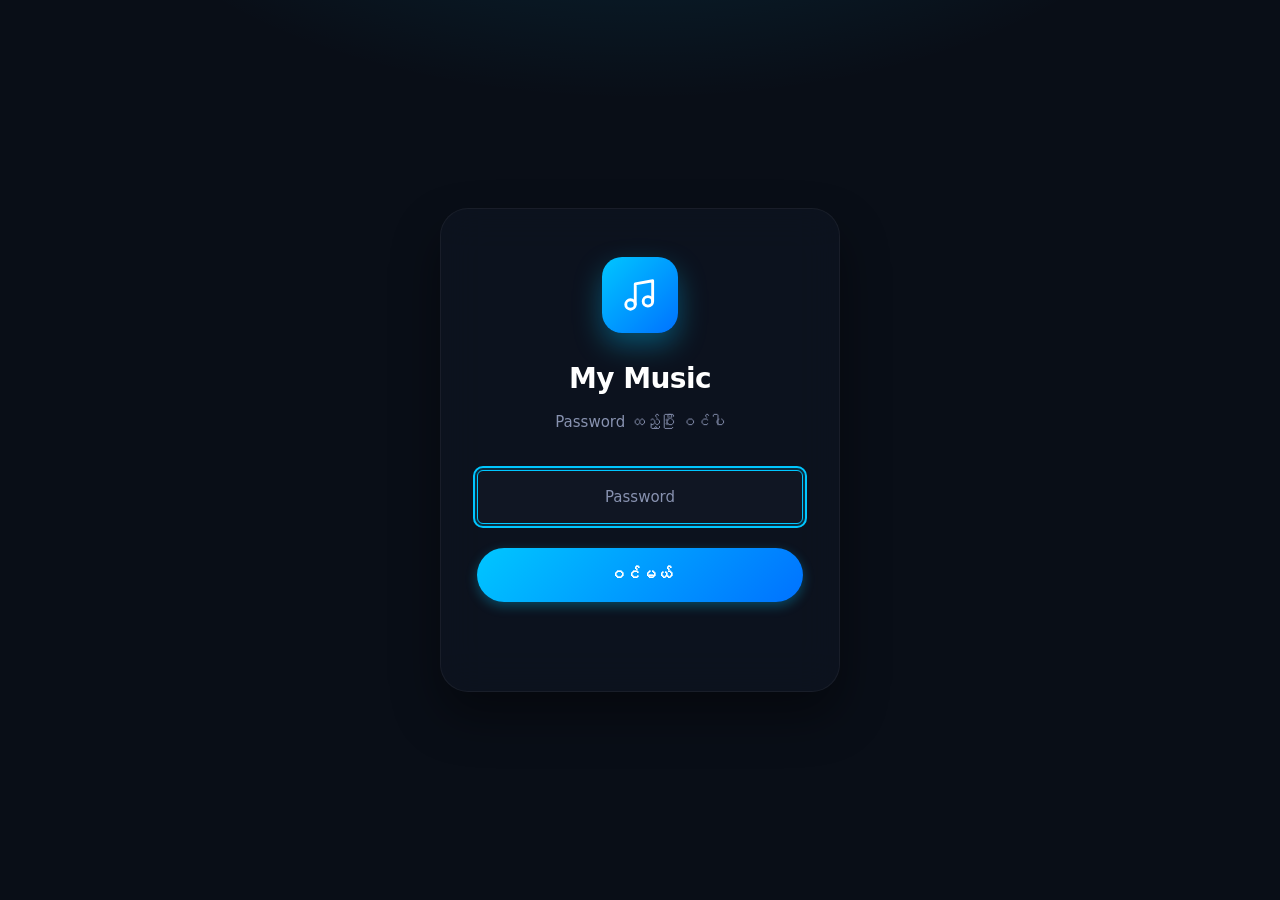
<file: login.html>
<!DOCTYPE html>
<html lang="my">
<head>
  <meta charset="UTF-8">
  <meta name="viewport" content="width=device-width, initial-scale=1, viewport-fit=cover">
  <title>My Music · ဝင်ရန်</title>
  <meta name="theme-color" content="#0d0f1a">
  <link rel="manifest" href="manifest.json">
  <link rel="icon" href="assets/icons/icon.svg" type="image/svg+xml">
  <link rel="stylesheet" href="css/base.css">
  <link rel="stylesheet" href="css/login.css">
</head>
<body>
  <main class="login">
    <div class="mark" aria-hidden="true">
      <svg viewBox="0 0 24 24" fill="none" stroke="currentColor" stroke-width="1.8" stroke-linecap="round" stroke-linejoin="round"><path d="M9 18V5l11-2v13"/><circle cx="6" cy="18" r="3"/><circle cx="17" cy="16" r="3"/></svg>
    </div>
    <h1>My Music</h1>
    <p class="muted">Password ထည့်ပြီး ဝင်ပါ</p>
    <form id="f">
      <input id="pw" type="password" placeholder="Password" autocomplete="current-password" autofocus required>
      <button class="solid" type="submit">ဝင်မယ်</button>
    </form>
    <p id="err" role="alert"></p>
  </main>
  <script src="js/login.js"></script>
</body>
</html>
</file>
<file: css/base.css>
/* =====================================================
   MuzikLink Style - Base (Tokens, Typography, Buttons, Globals)
   ===================================================== */

/* ===== Tokens ===== */
:root {
  /* MuzikLink ရဲ့ အပြာရင့် နောက်ခံ အရောင်များ */
  --bg: #090e17;
  --surface: #101623;
  --surface-2: #1a2235;
  --line: rgba(255, 255, 255, .08);
  
  --text: #ffffff;
  --muted: #8892b0;
  
  /* MuzikLink ရဲ့ Cyan / Light Blue Accent */
  --accent: #00c6ff;
  --accent-2: #0072ff;
  --accent-ink: #ffffff;
  
  --hue: 200; /* ပုံမှန် အပြာရောင်ဘက် သွားထားသည် */

  --r-sm: 8px;
  --r-md: 14px;
  --r-lg: 20px;

  --font: "Inter", system-ui, -apple-system, "Segoe UI", "Noto Sans Myanmar", "Myanmar Text", "Padauk", sans-serif;
  --safe-top: env(safe-area-inset-top, 0px);
  --safe-bottom: env(safe-area-inset-bottom, 0px);
}

* { box-sizing: border-box; margin: 0; padding: 0; -webkit-tap-highlight-color: transparent; }

html, body { height: 100%; }

body {
  font-family: var(--font);
  background: var(--bg);
  color: var(--text);
  line-height: 1.6;
  font-size: 15px;
  overflow: hidden;
  -webkit-font-smoothing: antialiased;
}

button, input { font: inherit; color: inherit; }
button { background: none; border: 0; cursor: pointer; }
[hidden] { display: none !important; }

:focus-visible { outline: 2px solid var(--accent); outline-offset: 2px; border-radius: 6px; }

.muted { color: var(--muted); }
.small { font-size: 12px; }

svg.i { width: 22px; height: 22px; fill: none; stroke: currentColor; stroke-width: 1.8; stroke-linecap: round; stroke-linejoin: round; flex: none; }
svg.i.fill { fill: currentColor; stroke: none; }

/* ===== Buttons ===== */
.icon-btn {
  display: inline-grid; place-items: center;
  width: 40px; height: 40px; border-radius: 50%;
  color: var(--muted);
  transition: all .2s;
}
.icon-btn:hover { color: var(--text); background: var(--surface-2); }
.icon-btn:active { transform: scale(.92); }
.icon-btn.active { color: var(--accent); }
.icon-btn.lg svg.i { width: 28px; height: 28px; }

.play-btn {
  display: inline-grid; place-items: center;
  width: 44px; height: 44px; border-radius: 50%;
  background: var(--accent); color: #fff;
  box-shadow: 0 4px 14px rgba(0, 198, 255, 0.4); /* Play Button အလင်းရောင်လေး */
  transition: transform .2s, box-shadow .2s;
}
.play-btn:hover { transform: scale(1.08); box-shadow: 0 6px 20px rgba(0, 198, 255, 0.6); }
.play-btn:active { transform: scale(.94); }
.play-btn.xl { width: 68px; height: 68px; }
.play-btn.xl svg.i { width: 30px; height: 30px; }

.ghost {
  display: inline-flex; align-items: center; gap: 10px;
  padding: 10px 14px; border-radius: var(--r-sm);
  color: var(--muted); font-size: 14px; font-weight: 500;
  transition: all .2s;
}
.ghost:hover { color: var(--text); background: var(--surface-2); }
.ghost.wide { width: 100%; justify-content: center; margin-top: 8px; }

.solid {
  background: linear-gradient(135deg, var(--accent), var(--accent-2));
  color: #fff;
  padding: 12px 24px; border-radius: 999px; font-weight: 600; font-size: 14px;
  box-shadow: 0 4px 12px rgba(0, 198, 255, 0.3);
  transition: all .2s;
}
.solid:hover { box-shadow: 0 6px 18px rgba(0, 198, 255, 0.5); transform: translateY(-2px); }
.solid:active { transform: scale(.96) translateY(0); }

/* ===== Cover (gradient placeholder + optional image) ===== */
.cover {
  position: relative; overflow: hidden; display: grid; place-items: center;
  aspect-ratio: 1; border-radius: var(--r-md);
  background: linear-gradient(135deg, hsl(var(--hue) 55% 30%), hsl(calc(var(--hue) + 40) 60% 15%));
  color: rgba(255, 255, 255, .8); font-weight: 700;
}
.cover > span { font-size: 1.6em; }
.cover > img { position: absolute; inset: 0; width: 100%; height: 100%; object-fit: cover; }
.cover.round { border-radius: 50%; }

/* ===== Toast ===== */
.toast {
  position: fixed; left: 50%; bottom: calc(150px + var(--safe-bottom));
  transform: translate(-50%, 20px); opacity: 0; pointer-events: none;
  background: rgba(26, 34, 53, 0.95); backdrop-filter: blur(8px);
  border: 1px solid var(--line); box-shadow: 0 10px 30px rgba(0,0,0,0.5);
  padding: 12px 22px; border-radius: 999px; font-size: 14px; z-index: 60;
  transition: opacity .3s, transform .3s;
}
.toast.show { opacity: 1; transform: translate(-50%, 0); }

/* ===== Bottom sheet ===== */
.sheet-wrap { position: fixed; inset: 0; z-index: 50; display: flex; align-items: flex-end; justify-content: center; }
.sheet-bg { position: absolute; inset: 0; background: rgba(9, 14, 23, .7); backdrop-filter: blur(4px); }
.sheet {
  position: relative; width: min(480px, 100%); max-height: 85dvh; overflow: auto;
  background: var(--surface); border-radius: 24px 24px 0 0;
  padding: 24px 20px calc(20px + var(--safe-bottom));
  animation: sheet-in .3s cubic-bezier(0.2, 0.8, 0.2, 1);
  box-shadow: 0 -10px 40px rgba(0,0,0,0.4);
}
@media (min-width: 861px) {
  .sheet-wrap { align-items: center; }
  .sheet { border-radius: 24px; padding-bottom: 24px; }
}
.sheet h3 { font-size: 18px; font-weight: 700; margin-bottom: 16px; color: var(--text); }
.sheet-item {
  display: flex; width: 100%; align-items: center; gap: 14px;
  padding: 12px 10px; border-radius: var(--r-sm); text-align: left;
  transition: background .2s;
}
.sheet-item:hover { background: var(--surface-2); }
.sheet-item small { margin-left: auto; color: var(--muted); font-size: 13px; }

#sheet-form { display: flex; gap: 10px; margin-top: 16px; }
#sheet-form input {
  flex: 1; min-width: 0; padding: 12px 16px; border-radius: 999px;
  background: var(--bg); border: 1px solid var(--line); outline: none; color: var(--text);
  transition: border-color .2s;
}
#sheet-form input:focus { border-color: var(--accent); }

@keyframes sheet-in { from { transform: translateY(60px); opacity: 0; } }

@media (prefers-reduced-motion: reduce) {
  * { animation: none !important; transition: none !important; }
}

/* ===== Roles ===== */
body:not([data-role="admin"]) .admin-only { display: none !important; }
body[data-role="local"] .auth-only { display: none !important; }
.ghost.bordered { border: 1px solid var(--line); }
.link { color: var(--accent); font-weight: 600; font-size: 13px; padding: 4px 6px; border-radius: 6px; }
.link:hover { text-decoration: underline; }

.solid:disabled { opacity: .5; cursor: not-allowed; transform: none; box-shadow: none; }
</file>
<file: css/login.css>
/* =====================================================
   MuzikLink Style - Login Page
   ===================================================== */

body { 
  display: grid; 
  place-items: center; 
  overflow: auto; 
  padding: 24px; 
  min-height: 100dvh;
  /* MuzikLink ရဲ့ အပြာရောင် Gradient အလင်း */
  background: radial-gradient(800px 400px at 50% -20%, rgba(0, 198, 255, 0.15), transparent 70%), var(--bg); 
}

.login { 
  width: min(400px, 100%); 
  text-align: center; 
  display: flex; 
  flex-direction: column; 
  align-items: center; 
  gap: 8px;
  /* Modern ဖြစ်အောင် မှန်ကြည် (Glass) Card လေး ခံထားပါသည် */
  padding: 48px 36px;
  background: rgba(16, 22, 35, 0.6);
  backdrop-filter: blur(20px);
  border: 1px solid rgba(255, 255, 255, 0.05);
  border-radius: 28px;
  box-shadow: 0 24px 48px rgba(0, 0, 0, 0.4);
}

.mark { 
  width: 76px; 
  height: 76px; 
  border-radius: 20px; 
  display: grid; 
  place-items: center;
  background: linear-gradient(135deg, var(--accent), var(--accent-2)); 
  color: #fff; 
  margin-bottom: 16px;
  /* လိုဂိုလေးကို ကြွတက်နေအောင် အရိပ်ထည့်ထားပါသည် */
  box-shadow: 0 12px 28px rgba(0, 198, 255, 0.35);
}

.mark svg { width: 38px; height: 38px; }

h1 { 
  font-size: 28px; 
  font-weight: 800; 
  letter-spacing: -.02em; 
  color: var(--text); 
}

form { 
  display: flex; 
  flex-direction: column; 
  gap: 16px; 
  width: 100%; 
  margin-top: 28px; 
}

input { 
  padding: 14px 20px; 
  border-radius: 999px; 
  border: 1px solid var(--line); 
  background: rgba(0, 0, 0, 0.2); 
  color: var(--text); 
  outline: none; 
  font-size: 15px; 
  text-align: center;
  transition: all .2s; 
}

input::placeholder { color: var(--muted); }

input:focus { 
  border-color: var(--accent); 
  background: var(--surface); 
  box-shadow: 0 0 0 4px rgba(0, 198, 255, 0.15); 
}

form .solid { 
  padding: 14px; 
  font-size: 16px; 
  margin-top: 8px;
  width: 100%;
}

#err { 
  color: #ff4b4b; 
  min-height: 1.5em; 
  font-size: 14px; 
  margin-top: 12px;
  font-weight: 500;
}
</file>
